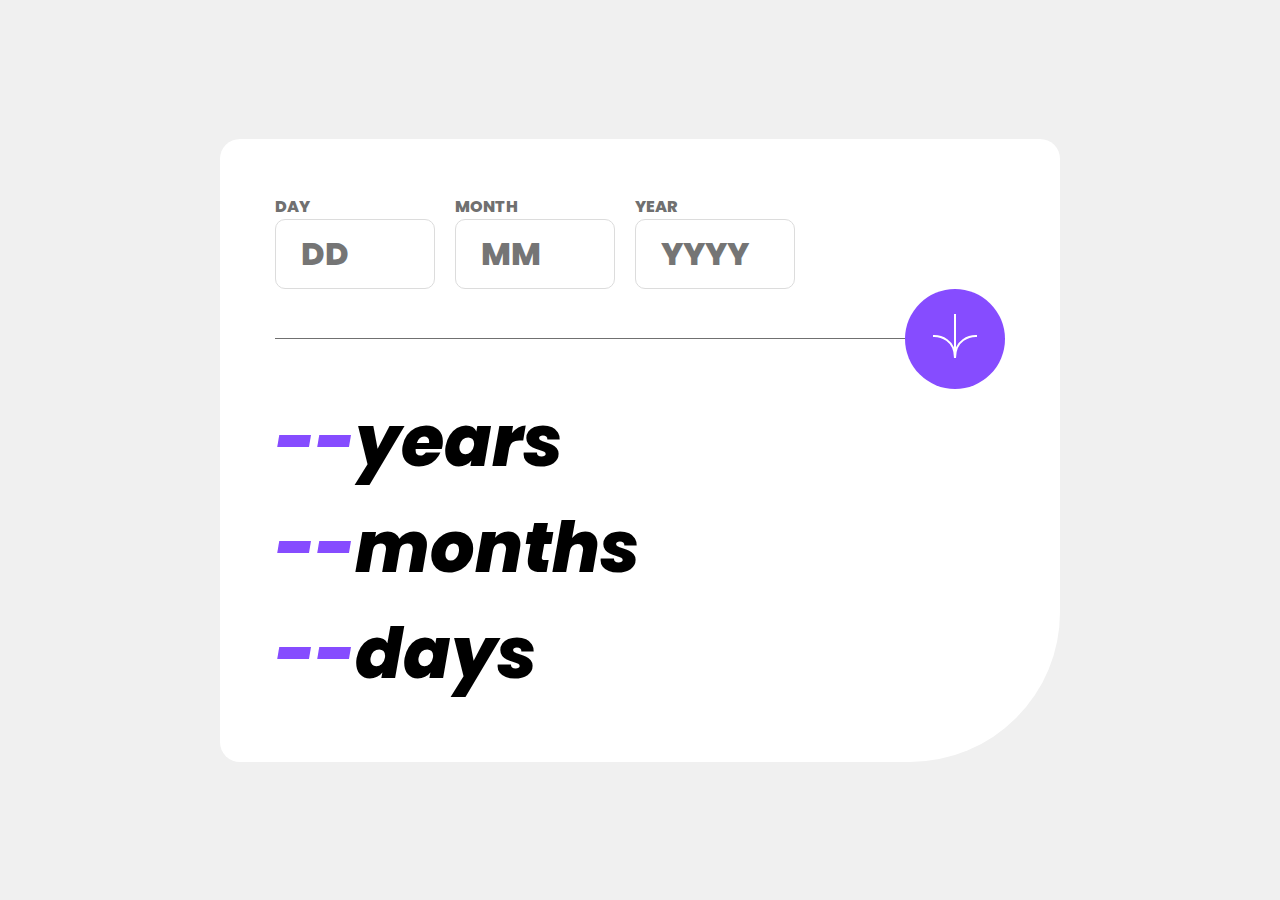
<file: index.html>
<!DOCTYPE html>
<html lang="pt-br">
<head>
  <meta charset="UTF-8">
  <meta name="viewport" content="width=device-width, initial-scale=1.0"> <!-- displays site properly based on user's device -->

  <link rel="preconnect" href="https://fonts.googleapis.com">
  <link rel="preconnect" href="https://fonts.gstatic.com" crossorigin>
  <link href="https://fonts.googleapis.com/css2?family=Poppins:ital,wght@0,100;0,200;0,300;0,400;0,500;0,600;0,700;0,800;0,900;1,100;1,200;1,300;1,400;1,500;1,600;1,700;1,800;1,900&display=swap" rel="stylesheet">

  <link rel="icon" type="image/png" sizes="32x32" href="./assets/images/favicon-32x32.png">
  
  <link rel="stylesheet" href="./style.css">
  
  <title>Frontend Mentor | Age calculator app</title>
</head>
<body>
  <main class="container">
      <div class="container_box_form">

        <form id="form" class="container_box_form_date">

          <div class="form_date">
            <div class="form">
              <label id="label_day" class="form_date_label" for="input_day">Day</label>

              <div>
                <input id="input_day" class="from_date_input" type="text" placeholder="DD" maxlength="2" pattern="\d*">
                <p id="error_day"></p>
              </div>
            </div>

            <div class="form">
              <label id="label_month" class="form_date_label" for="input_month">Month</label>

              <input id="input_month" class="from_date_input" type="text" placeholder="MM" maxlength="2" pattern="\d*">
              <p id="error_month"></p>
            </div>

            <div class="form">
              <label id="label_year" class="form_date_label " for="input_year">Year</label>

              <input id="input_year" class="from_date_input" type="text" placeholder="YYYY" maxlength="4" pattern="\d*">
              <p id="error_year"></p>
            </div>
          </div>
          
          <div class="form_date_button_box">
            <span class="form_date_btn_line"></span>
            <button id="btn_form" class="form_date_btn" type="submit">
              <img class="form_date_btn_img" src="./assets/images/icon-arrow.svg" alt="button">
            </button>
          </div>
        </form>
      </div>
      <div class="container_box_age">
        <p class="age"><span id="years" class="age_number">--</span>years</p>
        <p class="age"><span id="months" class="age_number">--</span>months</p>
        <p class="age"><span id="days" class="age_number">--</span>days</p>
      </div> 
    </div>
  </main>

  <script src="./script.js"></script>

</body>
<!-- <div class="attribution">
  Challenge by <a href="https://www.frontendmentor.io?ref=challenge" target="_blank">Frontend Mentor</a>. 
  Coded by <a href="#">Your Name Here</a>.
</div> -->
</html>
</file>
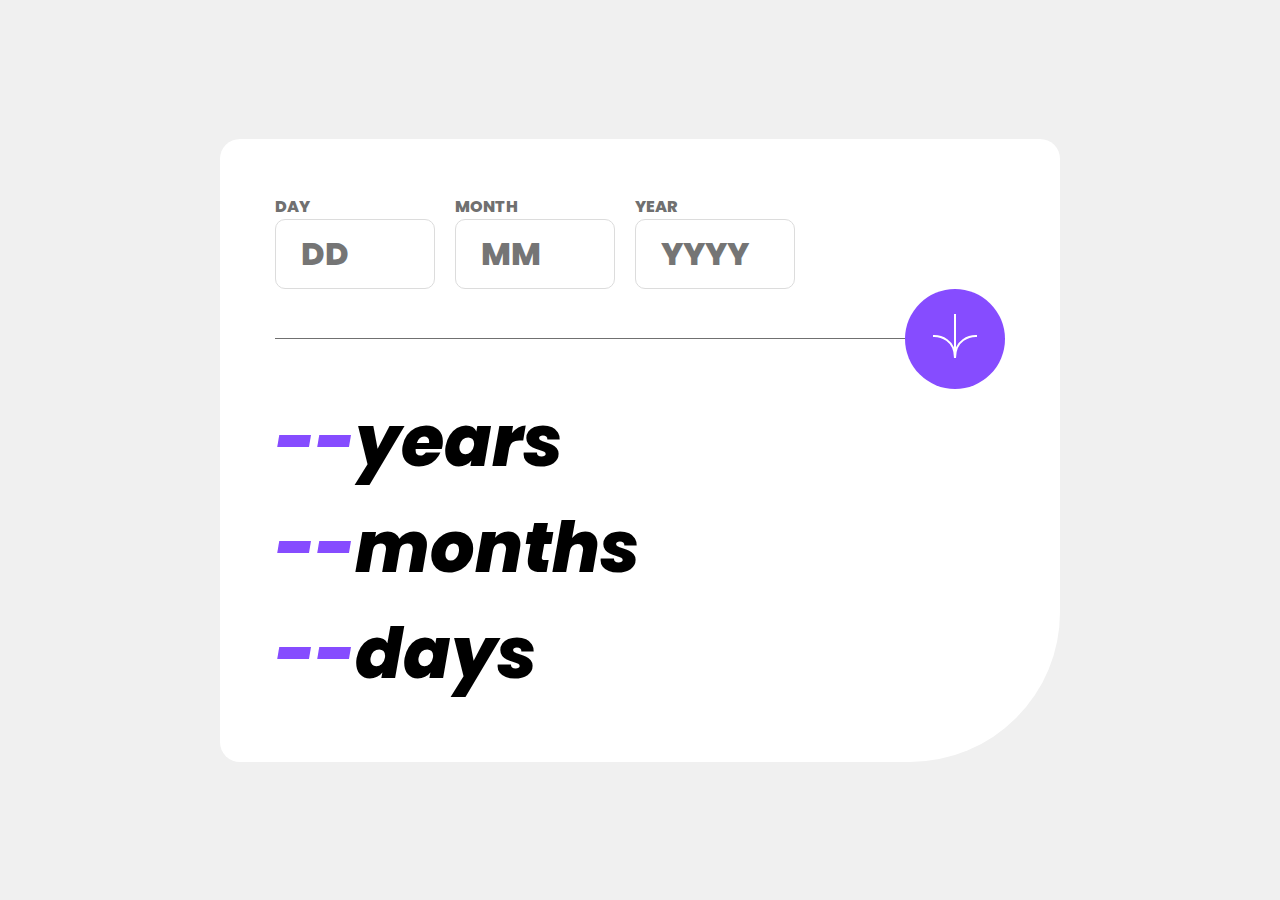
<file: age-calculator-app-main/index.html>
<!DOCTYPE html>
<html lang="pt-br">
<head>
  <meta charset="UTF-8">
  <meta name="viewport" content="width=device-width, initial-scale=1.0"> <!-- displays site properly based on user's device -->

  <link rel="preconnect" href="https://fonts.googleapis.com">
  <link rel="preconnect" href="https://fonts.gstatic.com" crossorigin>
  <link href="https://fonts.googleapis.com/css2?family=Poppins:ital,wght@0,100;0,200;0,300;0,400;0,500;0,600;0,700;0,800;0,900;1,100;1,200;1,300;1,400;1,500;1,600;1,700;1,800;1,900&display=swap" rel="stylesheet">

  <link rel="icon" type="image/png" sizes="32x32" href="./assets/images/favicon-32x32.png">
  
  <link rel="stylesheet" href="/age-calculator-app-main/style.css">
  
  <title>Frontend Mentor | Age calculator app</title>
</head>
<body>
  <main class="container">
      <div class="container_box_form">

        <form id="form" class="container_box_form_date">

          <div class="form_date">
            <div class="form">
              <label id="label_day" class="form_date_label" for="input_day">Day</label>

              <div>
                <input id="input_day" class="from_date_input" type="text" placeholder="DD" maxlength="2" pattern="\d*">
                <p id="error_day"></p>
              </div>
            </div>

            <div class="form">
              <label id="label_month" class="form_date_label" for="input_month">Month</label>

              <input id="input_month" class="from_date_input" type="text" placeholder="MM" maxlength="2" pattern="\d*">
              <p id="error_month"></p>
            </div>

            <div class="form">
              <label id="label_year" class="form_date_label " for="input_year">Year</label>

              <input id="input_year" class="from_date_input" type="text" placeholder="YYYY" maxlength="4" pattern="\d*">
              <p id="error_year"></p>
            </div>
          </div>
          
          <div class="form_date_button_box">
            <span class="form_date_btn_line"></span>
            <button id="btn_form" class="form_date_btn" type="submit">
              <img class="form_date_btn_img" src="/age-calculator-app-main/assets/images/icon-arrow.svg" alt="button">
            </button>
          </div>
        </form>
      </div>
      <div class="container_box_age">
        <p class="age"><span id="years" class="age_number">--</span>years</p>
        <p class="age"><span id="months" class="age_number">--</span>months</p>
        <p class="age"><span id="days" class="age_number">--</span>days</p>
      </div> 
    </div>
  </main>

  <script src="/age-calculator-app-main/script.js"></script>

</body>
<!-- <div class="attribution">
  Challenge by <a href="https://www.frontendmentor.io?ref=challenge" target="_blank">Frontend Mentor</a>. 
  Coded by <a href="#">Your Name Here</a>.
</div> -->
</html>
</file>
<file: style.css>
*, 
*:after,
*:before {
    margin: 0;
    padding: 0;
    box-sizing: border-box;
    text-decoration: none;
    font-family: 'Poppins', sans-serif;
}

:root {
    --cor-de-fundo: rgb(240, 240, 240);
    --borda: rgb(220, 220, 220);
    --borda-2: rgb(236, 236, 236);
    --borda-roxa: rgb(118, 98, 167);
    --roxo: rgb(134, 76, 255);
    --branco: rgb(255, 255, 255);
    --preto: rgb(21, 21, 21);
    --cinza: rgb(112, 112, 112);
    --vermelho: rgb(225, 109, 109);
}

body {
    background-color: var(--cor-de-fundo);
    width: 100vw;
    height: 100vh;
    display: flex;
    justify-content: center;
    align-items: center;
}

.container {
    background-color: var(--branco);
    width: 840px;
    padding: 55px;
    margin: 40px 15px;
    border-radius: 20px 20px 150px 20px;
}

.container_box {
    display: flex;
    width: 100%;
    height: 100%;
    flex-direction: column;
}

.container_box_form {
    display: flex;
    flex-direction: column;
}

.container_box_form_date {
    display: flex;
    flex-direction: column;
}

.form_date {
    display: flex;
    gap: 20px;
}

.form {
    display: flex;
    flex-direction: column;
}

.form_date_label {
    text-transform: uppercase;
    font-weight: 800;
    color: var(--cinza);
}

.from_date_input {
    width: 100%;
    max-width: 160px;
    outline: none;
    height: 70px;
    border-radius: 10px;
    border: 1px solid var(--borda);
    padding: 25px;
    font-weight: 800;
    font-size: 32px;
}

.from_date_input:focus {
    border: 1px solid var(--roxo);
    caret-color: var(--roxo);
}

.from_date_input:hover {
    cursor: pointer;
}

.from_date_input::-webkit-inner-spin-button, .from_date_input::-webkit-outer-spin-button {
    -webkit-appearance: none;
    margin: 0;
}

.form_date_button_box {
    display: flex;
    position: relative;
    justify-content: center;
    flex-direction: column;
    align-items: flex-end;
    height: 100px;
}

.form_date_btn_line {
    background-color: var(--cinza);
    width: 100%;
    height: 1.2px;
}

.form_date_btn {
    position: absolute;
    border: none;
    background-color: var(--roxo);
    width: 100px;
    height: 100px;
    border-radius: 100px;
}

.form_date_btn:hover {
    cursor: pointer;
    background-color: var(--preto);
}

.container_box_age {
    display: flex;
    flex-direction: column;
    align-items: flex-start;
}

.age {
    font-style: italic;
    font-size: 70px;
    font-weight: 800;
}

.age_number {
    color: var(--roxo);
}

.required {
    margin-top: 5px;
    font-weight: 400;
    font-size: 14px;
    color: var(--vermelho);
}

.label_required {
    color: var(--vermelho);
}

.input_required {
    border: 1px solid var(--vermelho);
}

/* Mobile */

@media (max-width: 760px) {

    .form_date {
        justify-content: space-between;
    }

    .form_date_button_box {
        align-items: center;
        margin: 30px 0;
    }

    .age {
        font-size: 98px;
    }
}

@media (max-width: 655px) {

    .container {
        padding: 24px;
    }

    .form {
        gap: 0;
    }
    
    .from_date_input {
        height: 50px;
        font-size: 17px;
        padding: 15px;
    }

    .age {
        font-size: 85px;
    }
}

@media (max-width: 521px) {

    .age {
        font-size: 70px;
    }
}

@media (max-width: 444px) {

    .age {
        font-size: 55px;
    }
}


@media (max-width: 385px) {

    .age {
        font-size: 40px;
    }
}


@media (max-width: 375px) {
    
    .container {
        padding: 24px;
    }

    .form_date {
        gap: 10px;
    }

    .form {
        gap: 0;
    }

    .form_date_label {
        font-size: 15px;
    }

    .from_date_input {
        width: 85px;
        height: 50px;
        font-size: 17px;
        padding: 15px;
    }

    .form_date_button_box {
        margin: 32px 0;
        height: 65px;
    }

    .form_date_btn {
        width: 65px;
        height: 65px;
    }

    .form_date_btn_img {
        width: 24px;
    }

    .age {
        font-size: 40px;
    }

}
</file>
<file: age-calculator-app-main/style.css>
*, 
*:after,
*:before {
    margin: 0;
    padding: 0;
    box-sizing: border-box;
    text-decoration: none;
    font-family: 'Poppins', sans-serif;
}

:root {
    --cor-de-fundo: rgb(240, 240, 240);
    --borda: rgb(220, 220, 220);
    --borda-2: rgb(236, 236, 236);
    --borda-roxa: rgb(118, 98, 167);
    --roxo: rgb(134, 76, 255);
    --branco: rgb(255, 255, 255);
    --preto: rgb(21, 21, 21);
    --cinza: rgb(112, 112, 112);
    --vermelho: rgb(225, 109, 109);
}

body {
    background-color: var(--cor-de-fundo);
    width: 100vw;
    height: 100vh;
    display: flex;
    justify-content: center;
    align-items: center;
}

.container {
    background-color: var(--branco);
    width: 840px;
    padding: 55px;
    margin: 40px 15px;
    border-radius: 20px 20px 150px 20px;
}

.container_box {
    display: flex;
    width: 100%;
    height: 100%;
    flex-direction: column;
}

.container_box_form {
    display: flex;
    flex-direction: column;
}

.container_box_form_date {
    display: flex;
    flex-direction: column;
}

.form_date {
    display: flex;
    gap: 20px;
}

.form {
    display: flex;
    flex-direction: column;
}

.form_date_label {
    text-transform: uppercase;
    font-weight: 800;
    color: var(--cinza);
}

.from_date_input {
    width: 100%;
    max-width: 160px;
    outline: none;
    height: 70px;
    border-radius: 10px;
    border: 1px solid var(--borda);
    padding: 25px;
    font-weight: 800;
    font-size: 32px;
}

.from_date_input:focus {
    border: 1px solid var(--roxo);
    caret-color: var(--roxo);
}

.from_date_input:hover {
    cursor: pointer;
}

.from_date_input::-webkit-inner-spin-button, .from_date_input::-webkit-outer-spin-button {
    -webkit-appearance: none;
    margin: 0;
}

.form_date_button_box {
    display: flex;
    position: relative;
    justify-content: center;
    flex-direction: column;
    align-items: flex-end;
    height: 100px;
}

.form_date_btn_line {
    background-color: var(--cinza);
    width: 100%;
    height: 1.2px;
}

.form_date_btn {
    position: absolute;
    border: none;
    background-color: var(--roxo);
    width: 100px;
    height: 100px;
    border-radius: 100px;
}

.form_date_btn:hover {
    cursor: pointer;
    background-color: var(--preto);
}

.container_box_age {
    display: flex;
    flex-direction: column;
    align-items: flex-start;
}

.age {
    font-style: italic;
    font-size: 70px;
    font-weight: 800;
}

.age_number {
    color: var(--roxo);
}

.required {
    margin-top: 5px;
    font-weight: 400;
    font-size: 14px;
    color: var(--vermelho);
}

.label_required {
    color: var(--vermelho);
}

.input_required {
    border: 1px solid var(--vermelho);
}

/* Mobile */

@media (max-width: 760px) {

    .form_date {
        justify-content: space-between;
    }

    .form_date_button_box {
        align-items: center;
        margin: 30px 0;
    }

    .age {
        font-size: 98px;
    }
}

@media (max-width: 655px) {

    .container {
        padding: 24px;
    }

    .form {
        gap: 0;
    }
    
    .from_date_input {
        height: 50px;
        font-size: 17px;
        padding: 15px;
    }

    .age {
        font-size: 85px;
    }
}

@media (max-width: 521px) {

    .age {
        font-size: 70px;
    }
}

@media (max-width: 444px) {

    .age {
        font-size: 55px;
    }
}


@media (max-width: 385px) {

    .age {
        font-size: 40px;
    }
}


@media (max-width: 375px) {
    
    .container {
        padding: 24px;
    }

    .form_date {
        gap: 10px;
    }

    .form {
        gap: 0;
    }

    .form_date_label {
        font-size: 15px;
    }

    .from_date_input {
        width: 85px;
        height: 50px;
        font-size: 17px;
        padding: 15px;
    }

    .form_date_button_box {
        margin: 32px 0;
        height: 65px;
    }

    .form_date_btn {
        width: 65px;
        height: 65px;
    }

    .form_date_btn_img {
        width: 24px;
    }

    .age {
        font-size: 40px;
    }

}
</file>
